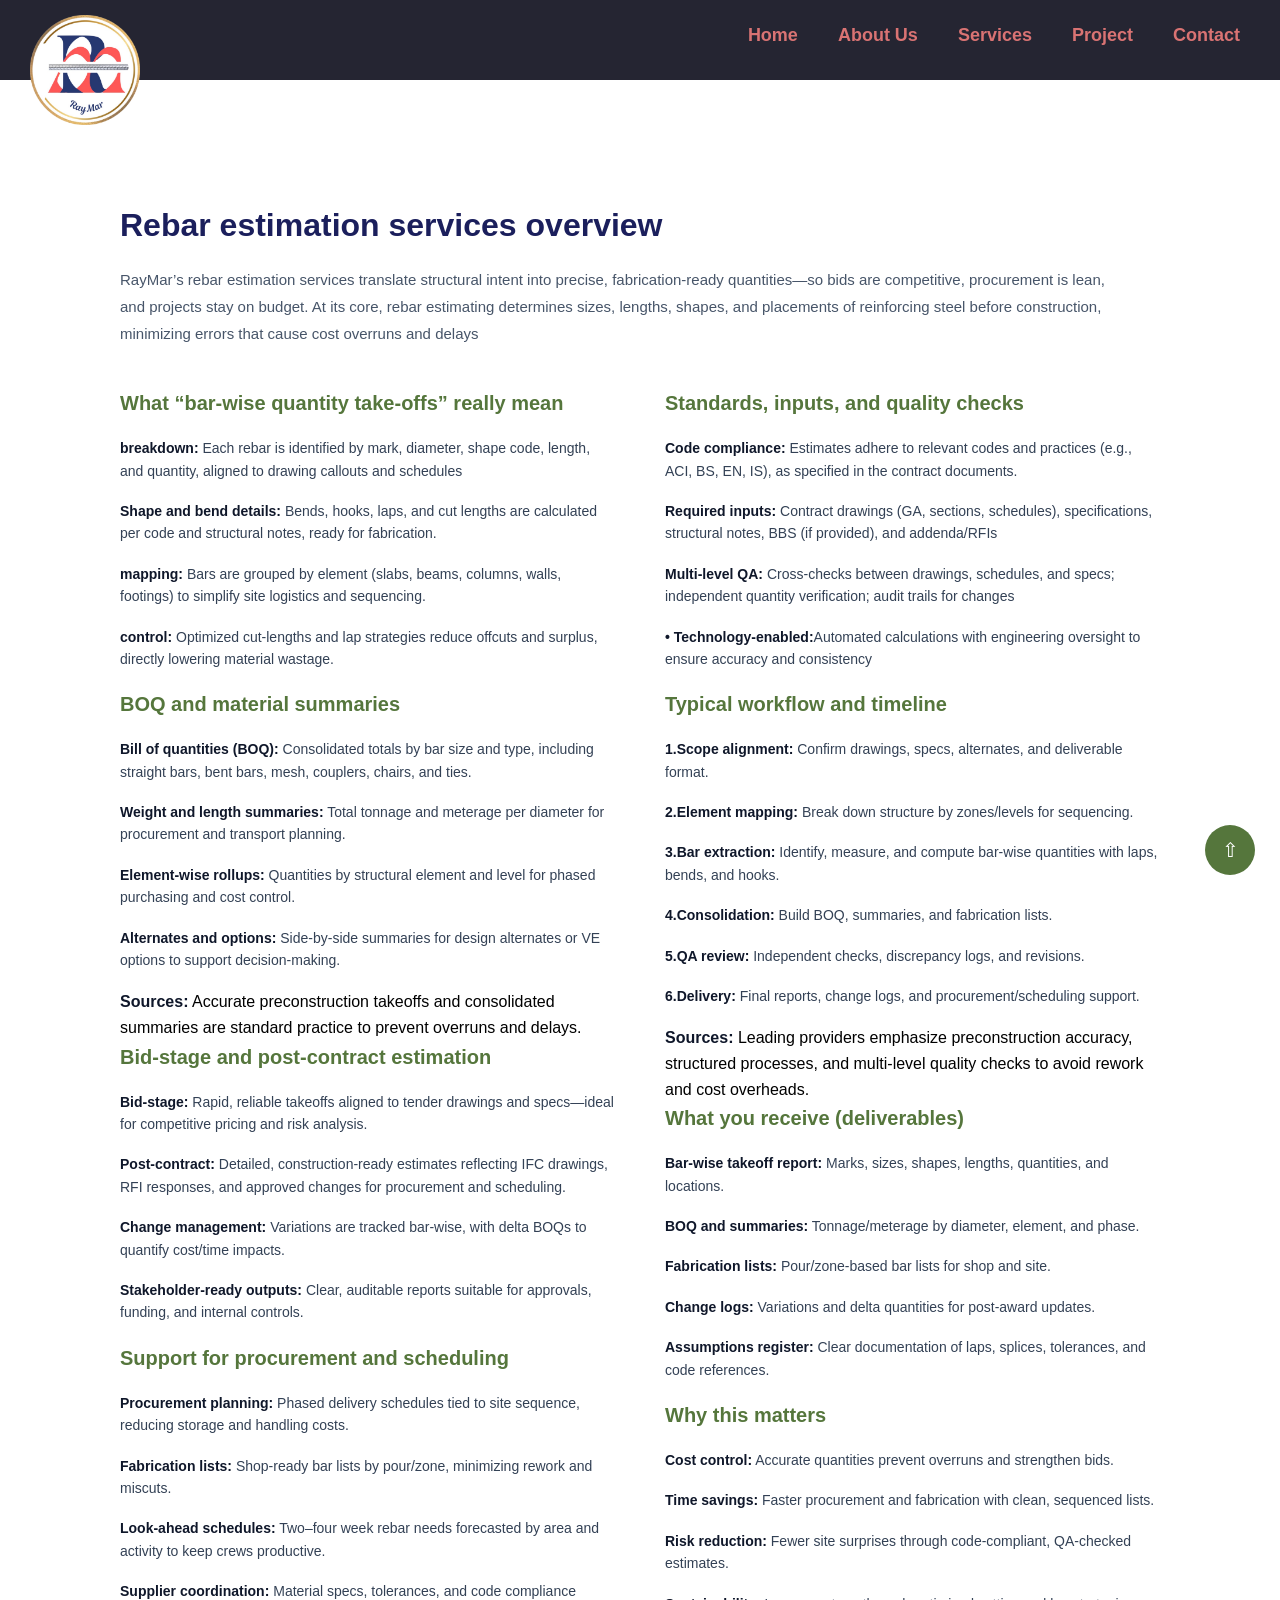
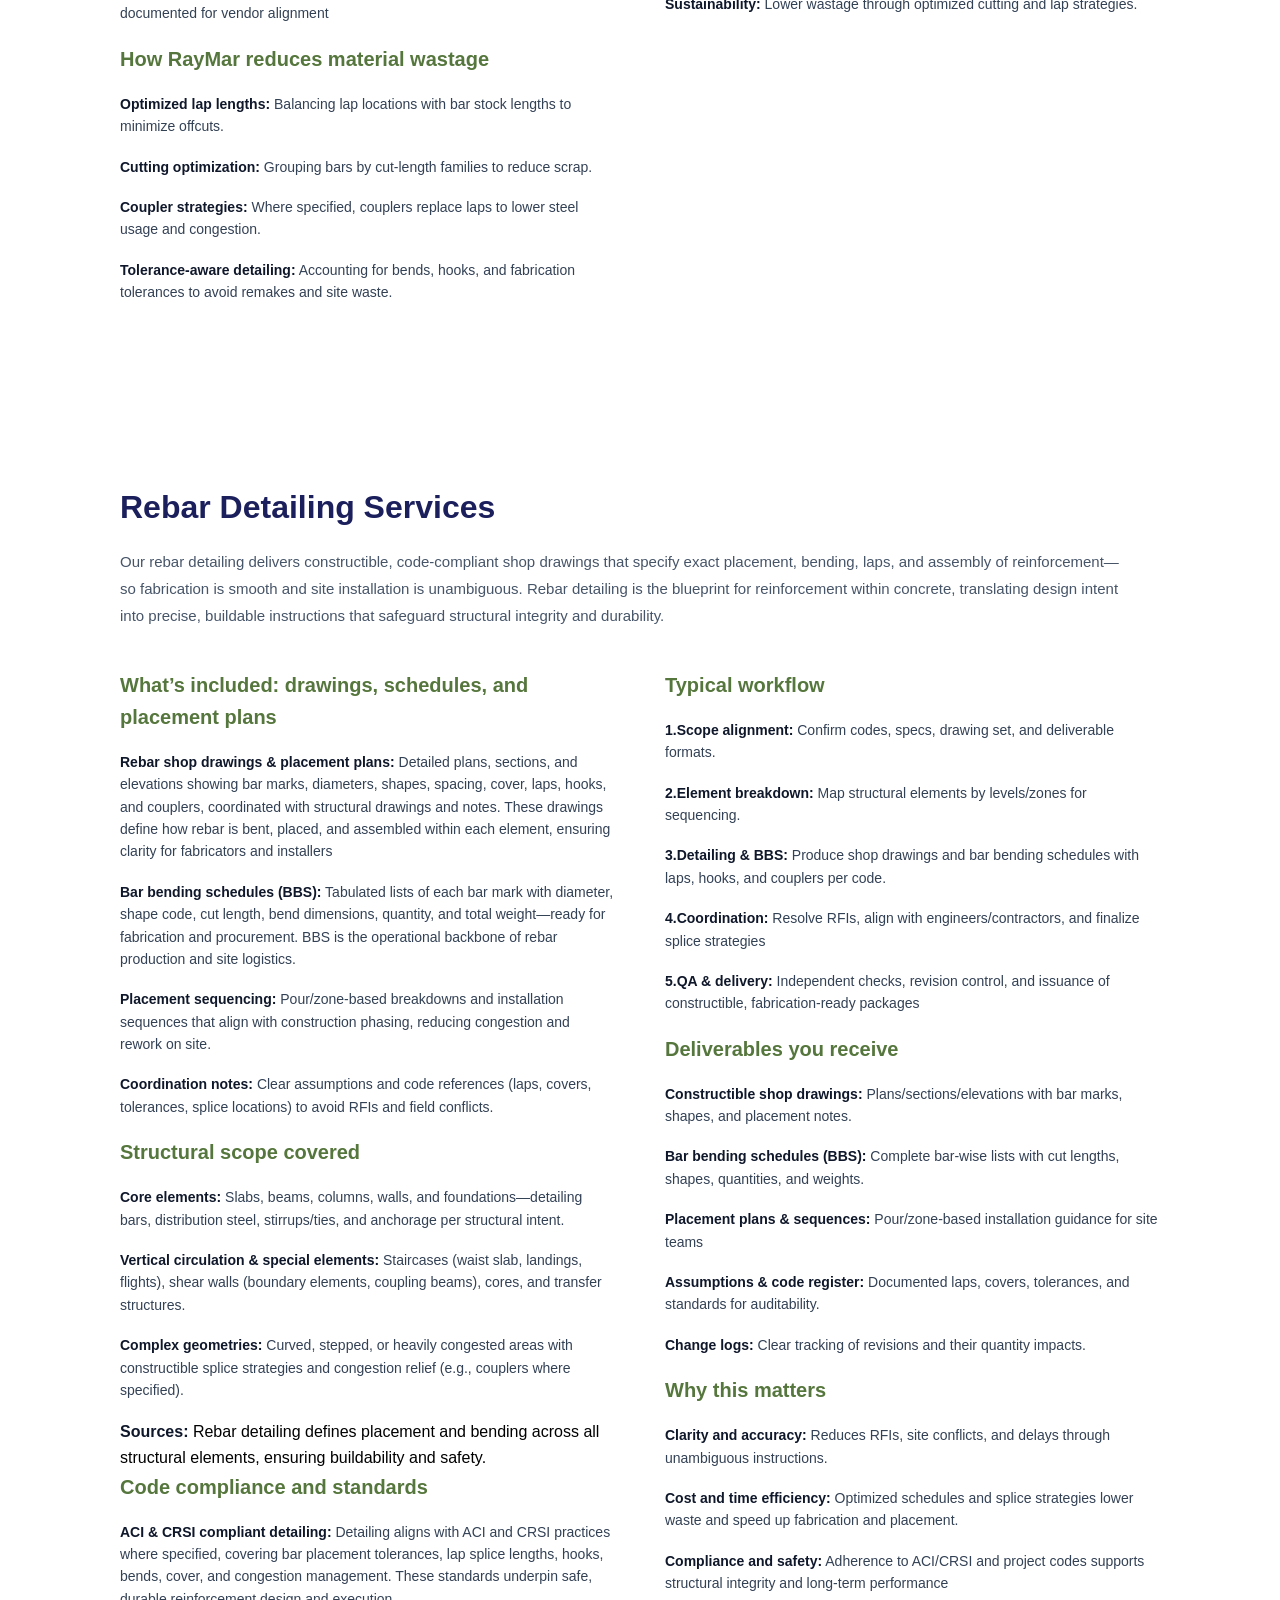
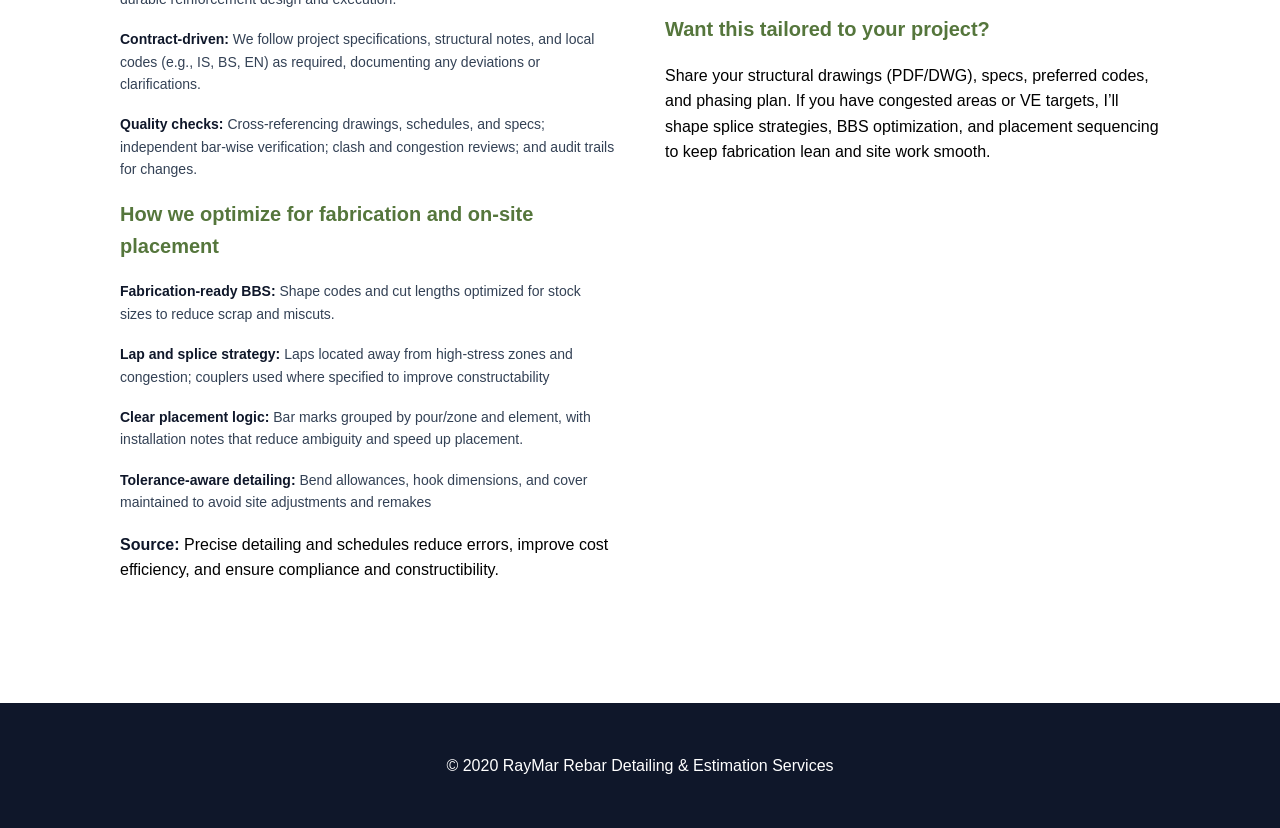
<file: services.html>
<!DOCTYPE html>
<html lang="en">
<head>
    <meta charset="UTF-8">
    <meta name="viewport" content="width=device-width, initial-scale=1.0">
    <title>RayMar | Rebar Detailing & Estimation Services</title>
    <link rel="preload" href="style.css" as="style" onload="this.rel='stylesheet'">
    <noscript><link rel="stylesheet" href="style.css"></noscript>
    <link rel="stylesheet" href="https://cdnjs.cloudflare.com/ajax/libs/font-awesome/6.5.1/css/all.min.css"/>

</head>
<body>
    <header class="top-header">

        <!-- LOGO LEFT -->
        <div class="logo-box">
            <img src="image/logo2.PNG" alt="Raymar Logo" loading="lazy" decoding="async">
        </div>
        <div class="hamburger">
            <i class="fas fa-bars"></i>
        </div>
        <!-- NAV RIGHT -->
        <nav class="nav" id="navMenu">
            <a href="index.html#home" onclick="closeMenu()">Home</a>
            <a href="index.html#about" onclick="closeMenu()">About Us</a>
            <a href="index.html#services" onclick="closeMenu()">Services</a>
            <a href="index.html#projects" onclick="closeMenu()">Project</a>
            <a href="index.html#contact" onclick="closeMenu()">Contact</a>
        </nav>
    </header>
    
<section class="service-detail">
    <h2>Rebar estimation services overview</h2>
    <p class="intro-text">RayMar’s rebar estimation services translate structural intent into precise, fabrication-ready quantities—so bids are competitive, procurement is lean, and projects stay on budget. At its core, rebar estimating determines sizes, lengths, shapes, and placements of reinforcing steel before construction, minimizing errors that cause cost overruns and delays</p>
    <div class="detail-grid">
        <!-- LEFT COLUMN -->
        <div class="detail-col">
    <h3>What “bar-wise quantity take-offs” really mean</h3>
    <ul>
        <li><span>breakdown:</span> Each rebar is identified by mark, diameter, shape code, length, and quantity, aligned to drawing callouts and schedules</li>
        <li><span>Shape and bend details:</span> Bends, hooks, laps, and cut lengths are calculated per code and structural notes, ready for fabrication.</li>
        <li><span>mapping:</span> Bars are grouped by element (slabs, beams, columns, walls, footings) to simplify site logistics and sequencing.</li>
        <li><span>control:</span> Optimized cut-lengths and lap strategies reduce offcuts and surplus, directly lowering material wastage.</li>
    </ul>

    <h3>BOQ and material summaries</h3>
    <ul>
        <li><span>Bill of quantities (BOQ):</span> Consolidated totals by bar size and type, including straight bars, bent bars, mesh, couplers, chairs, and ties.</li>
        <li><span>Weight and length summaries:</span> Total tonnage and meterage per diameter for procurement and transport planning.</li>
        <li><span>Element-wise rollups:</span> Quantities by structural element and level for phased purchasing and cost control.</li>
        <li><span>Alternates and options:</span> Side-by-side summaries for design alternates or VE options to support decision-making.</li>
    </ul>
    <p><span>Sources:</span> Accurate preconstruction takeoffs and consolidated summaries are standard practice to prevent overruns and delays.</p>
    <h3>Bid-stage and post-contract estimation</h3>
    <ul>
        <li><span>Bid-stage:</span> Rapid, reliable takeoffs aligned to tender drawings and specs—ideal for competitive pricing and risk analysis.</li>
        <li><span>Post-contract:</span> Detailed, construction-ready estimates reflecting IFC drawings, RFI responses, and approved changes for procurement and scheduling.</li>
        <li><span>Change management:</span> Variations are tracked bar-wise, with delta BOQs to quantify cost/time impacts.</li>
        <li><span>Stakeholder-ready outputs:</span> Clear, auditable reports suitable for approvals, funding, and internal controls.</li>
    </ul>
    <h3>Support for procurement and scheduling</h3>
    <ul>
        <li><span>Procurement planning:</span> Phased delivery schedules tied to site sequence, reducing storage and handling costs.</li>
        <li><span>Fabrication lists:</span> Shop-ready bar lists by pour/zone, minimizing rework and miscuts.</li>
        <li><span>Look-ahead schedules:</span> Two–four week rebar needs forecasted by area and activity to keep crews productive.</li>
        <li><span>Supplier coordination:</span> Material specs, tolerances, and code compliance documented for vendor alignment</li>
    </ul>
    <h3>How RayMar reduces material wastage</h3>
    <ul>
        <li><span>Optimized lap lengths:</span> Balancing lap locations with bar stock lengths to minimize offcuts.</li>
        <li><span>Cutting optimization:</span> Grouping bars by cut-length families to reduce scrap.</li>
        <li><span>Coupler strategies:</span> Where specified, couplers replace laps to lower steel usage and congestion.</li>
        <li><span>Tolerance-aware detailing:</span> Accounting for bends, hooks, and fabrication tolerances to avoid remakes and site waste.</li>
    </ul>
</div>
<!-- RIGHT COLUMN -->
<div class="detail-col">
    <h3>Standards, inputs, and quality checks</h3>
    <ul>
        <li><span>Code compliance:</span> Estimates adhere to relevant codes and practices (e.g., ACI, BS, EN, IS), as specified in the contract documents.</li>
        <li><span>Required inputs:</span> Contract drawings (GA, sections, schedules), specifications, structural notes, BBS (if provided), and addenda/RFIs</li>
        <li><span>Multi-level QA:</span> Cross-checks between drawings, schedules, and specs; independent quantity verification; audit trails for changes</li>
        <li><span>•	Technology-enabled:</span>Automated calculations with engineering oversight to ensure accuracy and consistency</li>
    </ul>
    <h3>Typical workflow and timeline</h3>
    <ul>
        <li><span>1.Scope alignment:</span> Confirm drawings, specs, alternates, and deliverable format.</li>
        <li><span>2.Element mapping:</span> Break down structure by zones/levels for sequencing.</li>
        <li><span>3.Bar extraction:</span> Identify, measure, and compute bar-wise quantities with laps, bends, and hooks.</li>
        <li><span>4.Consolidation:</span> Build BOQ, summaries, and fabrication lists.</li>
        <li><span>5.QA review:</span> Independent checks, discrepancy logs, and revisions.</li>
        <li><span>6.Delivery:</span> Final reports, change logs, and procurement/scheduling support.</li>
    </ul>
    <p><span>Sources:</span> Leading providers emphasize preconstruction accuracy, structured processes, and multi-level quality checks to avoid rework and cost overheads.</p>
    <h3>What you receive (deliverables)</h3>
    <ul>
        <li><span>Bar-wise takeoff report:</span> Marks, sizes, shapes, lengths, quantities, and locations.</li>
        <li><span>BOQ and summaries:</span> Tonnage/meterage by diameter, element, and phase.</li>
        <li><span>Fabrication lists:</span> Pour/zone-based bar lists for shop and site.</li>
        <li><span>Change logs:</span> Variations and delta quantities for post-award updates.</li>
        <li><span>Assumptions register:</span> Clear documentation of laps, splices, tolerances, and code references.</li>
    </ul>
    <h3>Why this matters</h3>
    <UL>
        <LI><span>Cost control:</span> Accurate quantities prevent overruns and strengthen bids.</LI>
        <LI><span>Time savings:</span> Faster procurement and fabrication with clean, sequenced lists.</LI>
        <LI><span>Risk reduction:</span> Fewer site surprises through code-compliant, QA-checked estimates.</LI>
        <LI><span>Sustainability:</span> Lower wastage through optimized cutting and lap strategies.</LI>
    </UL>
    </div>
    </div>
</section>

<section class="service-detail">
    <h2>Rebar Detailing Services</h2>
    <p class="intro-text">Our rebar detailing delivers constructible, code-compliant shop drawings that specify exact placement, bending, laps, and assembly of reinforcement—so fabrication is smooth and site installation is unambiguous. Rebar detailing is the blueprint for reinforcement within concrete, translating design intent into precise, buildable instructions that safeguard structural integrity and durability.</p>
    <div class="detail-grid">
        <!-- LEFT COLUMN -->
        <div class="detail-col">
    <h3>What’s included: drawings, schedules, and placement plans</h3>
    <ul>
        <li><span>Rebar shop drawings & placement plans:</span> Detailed plans, sections, and elevations showing bar marks, diameters, shapes, spacing, cover, laps, hooks, and couplers, coordinated with structural drawings and notes. These drawings define how rebar is bent, placed, and assembled within each element, ensuring clarity for fabricators and installers</li>
        <li><span>Bar bending schedules (BBS):</span> Tabulated lists of each bar mark with diameter, shape code, cut length, bend dimensions, quantity, and total weight—ready for fabrication and procurement. BBS is the operational backbone of rebar production and site logistics.</li>
        <li><span>Placement sequencing:</span> Pour/zone-based breakdowns and installation sequences that align with construction phasing, reducing congestion and rework on site.</li>
        <li><span>Coordination notes:</span> Clear assumptions and code references (laps, covers, tolerances, splice locations) to avoid RFIs and field conflicts.</li>
    </ul>
    <h3>Structural scope covered</h3>
    <ul>
        <li><span>Core elements:</span> Slabs, beams, columns, walls, and foundations—detailing bars, distribution steel, stirrups/ties, and anchorage per structural intent.</li>
        <li><span>Vertical circulation & special elements:</span> Staircases (waist slab, landings, flights), shear walls (boundary elements, coupling beams), cores, and transfer structures.</li>
        <li><span>Complex geometries:</span> Curved, stepped, or heavily congested areas with constructible splice strategies and congestion relief (e.g., couplers where specified).</li>
    </ul>
    <p><span>Sources:</span> Rebar detailing defines placement and bending across all structural elements, ensuring buildability and safety.</p>
    <h3>Code compliance and standards</h3>
    <ul>
        <li><span>ACI & CRSI compliant detailing:</span> Detailing aligns with ACI and CRSI practices where specified, covering bar placement tolerances, lap splice lengths, hooks, bends, cover, and congestion management. These standards underpin safe, durable reinforcement design and execution.</li>
        <li><span>Contract-driven:</span> We follow project specifications, structural notes, and local codes (e.g., IS, BS, EN) as required, documenting any deviations or clarifications.</li>
        <li><span>Quality checks:</span> Cross-referencing drawings, schedules, and specs; independent bar-wise verification; clash and congestion reviews; and audit trails for changes.</li>
    </ul>
    <h3>How we optimize for fabrication and on-site placement</h3>
    <ul>
        <li><span>Fabrication-ready BBS:</span> Shape codes and cut lengths optimized for stock sizes to reduce scrap and miscuts.</li>
        <li><span>Lap and splice strategy:</span> Laps located away from high-stress zones and congestion; couplers used where specified to improve constructability</li>
        <li><span>Clear placement logic:</span> Bar marks grouped by pour/zone and element, with installation notes that reduce ambiguity and speed up placement.</li>
        <li><span>Tolerance-aware detailing:</span> Bend allowances, hook dimensions, and cover maintained to avoid site adjustments and remakes</li>
    </ul>
    <p><span>Source:</span> Precise detailing and schedules reduce errors, improve cost efficiency, and ensure compliance and constructibility.</p>
</div>
     <!-- RIGHT COLUMN -->
    <div class="detail-col">
    <h3>Typical workflow</h3>
    <ul>
        <li><span>1.Scope alignment:</span> Confirm codes, specs, drawing set, and deliverable formats.</li>
        <li><span>2.Element breakdown:</span> Map structural elements by levels/zones for sequencing.</li>
        <li><span>3.Detailing & BBS:</span> Produce shop drawings and bar bending schedules with laps, hooks, and couplers per code.</li>
        <li><span>4.Coordination:</span> Resolve RFIs, align with engineers/contractors, and finalize splice strategies</li>
        <li><span>5.QA & delivery:</span> Independent checks, revision control, and issuance of constructible, fabrication-ready packages</li>
    </ul>
    <h3>Deliverables you receive</h3>
    <ul>
        <li><span>Constructible shop drawings:</span> Plans/sections/elevations with bar marks, shapes, and placement notes.</li>
        <li><span>Bar bending schedules (BBS):</span> Complete bar-wise lists with cut lengths, shapes, quantities, and weights.</li>
        <li><span>Placement plans & sequences:</span> Pour/zone-based installation guidance for site teams</li>
        <li><span>Assumptions & code register:</span> Documented laps, covers, tolerances, and standards for auditability.</li>
        <li><span>Change logs:</span> Clear tracking of revisions and their quantity impacts.</li>
    </ul>
    <h3>Why this matters</h3>
    <ul>
        <li><span>Clarity and accuracy:</span> Reduces RFIs, site conflicts, and delays through unambiguous instructions.</li>
        <li><span>Cost and time efficiency:</span> Optimized schedules and splice strategies lower waste and speed up fabrication and placement.</li>
        <li><span>Compliance and safety:</span> Adherence to ACI/CRSI and project codes supports structural integrity and long-term performance</li>
    </ul>
    <h3>Want this tailored to your project?</h3>
    <p>Share your structural drawings (PDF/DWG), specs, preferred codes, and phasing plan. If you have congested areas or VE targets, I’ll shape splice strategies, BBS optimization, and placement sequencing to keep fabrication lean and site work smooth.</p>
    </div>
    </div>
</section>
<button class="scroll-top" onclick="window.scrollTo({top:0, behavior:'smooth'})">
    &#8679;
</button>
<footer>
    <p>© 2020 RayMar Rebar Detailing & Estimation Services</p>
</footer>

<script src="script1.js"></script>
</body>
</html>
</file>
<file: style.css>
/* Global smooth scroll */
html {
    scroll-behavior: smooth;
}

* {
    margin: 0;
    padding: 0;
    box-sizing: border-box;
}
body{
    width: 100%;
    overflow-x: hidden;
    font-family: Arial, Helvetica, sans-serif;
    line-height: 1.6;
}
/* HEADER BACKGROUND */
.top-header {
    position: relative;
    padding: 0;
    height: 70px;
    min-height: 80px;
    padding-bottom: 10px;
    background :rgb(37, 37, 50); /* green background */
    z-index: 3000;
}

/* LOGO LEFT CORNER */
.logo-box {
    position: absolute;
    top: 15px;
    left: 30px;
   
}

.logo-box img {
    height: 110px;     /* medium size */
    width: 110px;
}
@media (max-width: 768px) {
    .logo-box img {
        height: 60px;
        width: 60px;
    }
    .logo-box {
        top: 10px;
        left: 15px;
    }
    .top-header {
        height: auto;
        min-height: 70px;
        padding-bottom: 10px;
    }
}
/* NAV RIGHT CORNER */
.nav {
    position: absolute;
    top: 5px;
    right: 10px;   
    padding: 16px 30px;
    border-radius: 6px;
    display: flex;
    gap: 40px;
}

/* NAV */
.nav a {
    color: #d97373;
    text-decoration: none;
    font-size: 18px;
    font-weight: 600;
    position: relative;
}

/* HOVER UNDERLINE */
.nav a::after {
    content: "";
    position: absolute;
    left: 0;
    bottom: -6px;
    width: 0%;
    height: 2px;
    background:  #5b7f3a;
    transition: 0.3s ease;
}

.nav a:hover::after {
    width: 100%;
}
/* ============================= */
/* HERO SECTION (IMAGE MODEL) */
/* ============================= */

.hero-section {
    display: grid;
    grid-template-columns: 1.1fr 1fr; /* text bigger, image slightly smaller */
    align-items: center;
    width: 100%;
    min-height: 90vh;
    background: rgb(37, 37, 50)}

/* LEFT IMAGE */
.hero-image {
    order: 2;
    height: 100%;
    flex: 1;
    overflow: hidden;
}

.hero-image img {
    width: 100%;
    height: 100%;
    object-fit: cover;
}

/* RIGHT CONTENT */
.hero-content {
    order: 1;
    flex: 1;
    padding: 70px 100px;
    display: flex;
    flex-direction: column;
    justify-content: center;
    color: #f5f5f5;
}

/* BRAND */
.hero-brand {
    display: flex;
    align-items: center;
    gap: 10px;
    font-size: 40px;
    margin-bottom: 78px;
    opacity: 0.9;
    font-weight: 700;
}

.hero-brand h1 {
    font-size: 48px;
    font-weight: 600;    /* brand color */
    letter-spacing: 0.5px;
}
.hero-brand .highlight {
    color: #f4c430;        /* yellow brand color */
    font-weight: 700;
}

/* HEADING */
.hero-content h4 {
    font-size: 24px;
    font-weight: 400;  
    color: #e5e7eb;
    max-width: 620px;
    line-height: 1.7;
    margin-bottom: 30px;
    opacity: 0.85;
}

.hero-content h4 span {
    color: #e5e7eb;
}

/* BUTTON */
.hero-btn {
    width: fit-content;
    border-radius: 50px;
    padding: 20px 36px;
    background:#d97373;
    color: #ffffff;
    border: none;
    font-size: 17px;
    font-weight: 600;
    cursor: pointer;
    transition: 0.3s;
}

.hero-btn:hover {
    background: #2563eb;
}

/* ============================= */
/* RESPONSIVE */
/* ============================= */

@media (max-width: 900px) {
    .hero-section {
        grid-template-columns: 1fr;
        flex-direction: column;
        min-height: auto;
    }

    .hero-image {
        height: 220px;
    }

    .hero-content {
        order: 2;
        padding: 40px 25px;
        text-align: center;
        align-items: center;
    }

    .hero-content h1 {
        order: 1;
        height: 10vh;
        font-size: 36px;
    }
    .hero-brand h1 {
        font-size: 27px;
        line-height: 1.3;
    }

    .hero-content h4 {
        font-size: 16px;
    }
}
@media (max-width: 480px) {
    .hero-image {
        height: 220px;
    }
    .hero-content {
        padding: 30px 18px;
    }
    .hero-btn {
        padding: 10px 18px;
        font-size: 14px;
        border-radius: 6px;
    }
}
section {
    background: #ffffff;
    margin: 30px auto;
    padding: 40px 30px;
    max-width: 1100px;
    border-radius: 8px;
}
section h2 {
    font-size: 32px;
    font-weight: 700;
    margin-bottom: 24px;
    color: #0f172a;
}
.blink{
    animation: blinkText 1.5s infinite;
}
@keyframes blinkText{
    0% {opacity: 1;}
    50%{opacity: 0;}
    100%{opacity: 1;}
}
.about-content p{
    max-width: 680px;
    font-size: 17px;
    line-height: 1.8;
    color: #475569;
    margin-bottom: 15px;
}

.about-section {
    min-height: 90vh;          /* not full hero */
    max-width: 100%;
    margin: 0;
    display: flex;
    align-items: center;       /* vertical center */
    padding: 0;           /* top & bottom gap */
}

.about-content {
    flex: 1;
    width: 55%;
    padding: 80px 60px 80px 80px;
    display: flex;
    flex-direction: column;
    justify-content: center;
    background: #ffffff;
}
/* RayMar brand colors */
:root {
    --raymar-green: #1b1f5c;
    --raymar-yellow: #facc15;
}
/* Slider container */
.about-slider {
    width: 45%;
    max-height: 520px;     /* 👈 medium size */
    height: 520px;
    margin-top: 60px;
    padding: 20px;
    padding-right: 40px;  /* right side gap */
    position: relative;
    overflow: hidden;
}


/* Images */
.about-slider img {
    position: absolute;
    inset: 30px;  
    width: calc(100% - 50px);
    height: calc(100% - 40px);
    border-radius: 12px;
    object-fit: cover;
    opacity: 0;
    transition: opacity 0.6s ease-in-out;
}

.about-slider img.active {
    opacity: 1;
}

/* Arrows */
.slider-arrow {
    position: absolute;
    top: 50%;
    transform: translateY(-50%);
    background: var(--raymar-green);
    color: white;
    padding: 12px 16px;
    font-size: 32px;
    width: 48px;
    height: 48px;
    display: flex;
    align-items: center;
    justify-content: center;
    cursor: pointer;
    border-radius: 50%;
    z-index: 5;
    user-select: none;
    transition: background 0.3s;
}

.slider-arrow:hover {
    background: var(--raymar-yellow);
    color: #000;
}

.slider-arrow.left {
    left: 40px;
}

.slider-arrow.right {
    right: 30px;
}

/* About section headings brand color */
.about-content h2 {
    color: var(--raymar-green);
}

/* Responsive */
@media (max-width: 768px) {
    .about-section {
        flex-direction: column;
    }
    .about-content h2 {
        font-size: 25px;
    }
    .about-slider {
        width: 100%;
    }
    .about-content p {
        text-align: justify;
        padding-right: 0;
        margin-right: 0;
        width: 100%;
        line-height: 1.7;
        word-break: break-word;
        hyphens: auto;
    }
}
@media (min-width: 993px) {
    .about-content {
        padding: 40px 70px 40px 70px; /* left near */
    }

    .about-slider {
        padding: 10px;
        padding-right: 10px;
        margin-top: 0;
        height: 460px;   
        max-height: 460px;
    }
    .about-content p {
        text-align: justify;
        max-width: 100%;
        line-height: 1.8;
        hyphens: auto;
    }
}
@media (max-width: 992px) {

    .about-section.fullscreen {
        flex-direction: column;
        min-height: auto;
    }

    .about-content,
    .about-slider {
        width: 100%;
    }

    .about-slider {
        height: 60vh;
        padding: 10px;
        padding-right: 10px;
        margin-top: 0;
    }

    .about-content {
        padding: 10px 20px;
    }
}


.feature {
    padding: 60px 20px;
    background: #f5f7fa;
    text-align: center;
}
  
  .feature h2 {
    font-size: 36px;
    margin-bottom: 40px;
    color: #1b1f5c;
  }
  .service-intro {
    max-width: 800px;
    margin: 0 auto 40px;
    font-size: 17px;
    color: #475569;
    line-height: 1.7;
}
  .services-container {
    display: grid;
    grid-template-columns: repeat(2, 1fr);
    gap: 50px;
    max-width: 1100px;
    margin: auto ;
  }
  @media (max-width: 900px) {
    .services-container {
        grid-template-columns: repeat(2, 1fr);
        gap: 35px;
    }
}

@media (max-width: 600px) {
    .services-container {
        grid-template-columns: 1fr;
        gap: 30px;
    }
}

.feature {
    background: linear-gradient(
        135deg,
        #f1f5f9,
        #8c9ec2
    );
    max-width: 1700px;
}
.future-cards {
    background: rgb(167, 167, 193);
    backdrop-filter: blur(12px);
    -webkit-backdrop-filter: blur(12px);

    border-radius: 14px;
    border: 1px solid rgba(255, 255, 255, 0.28);

    padding: 28px 22px;
    display: flex;
    flex-direction: column;

    box-shadow:
        0 10px 28px rgba(0, 0, 0, 0.18),
        inset 0 1px 1px rgba(255,255,255,0.25);
        border-color: rgba(255,255,255,0.35);
    transition: all 0.3s ease;
}

.future-cards:hover {
    transform: translateY(-6px) scale(1.05);
    box-shadow:
        0 18px 45px rgba(0,0,0,0.25),
        inset 0 1px 1px rgba(255,255,255,0.35);
}

  
  .future-cards i {
    font-size: 40px;
    color: #ae5353;
    margin-bottom: 18px;
    align-self: center;
    transition: transform 0.3s ease;
  }
  
  .future-cards h3 {
    font-size: 18px;
    margin-bottom: 10px;
    color: #0f172a;
    font-weight: 700;
  }
  
  .future-cards p {
    font-size: 14px;
    color: #1e293b;
    line-height: 1.7;
    text-align: justify;
    margin-bottom: 20px;
  }
  .service-text {
    position: relative;   
    font-size: 14px;
    color: #1e293b;
    line-height: 1.9;
    text-align: justify;
    max-height: 150px; 

    overflow: hidden;
    transition: max-height 0.5s ease;
}

/* Gradient fade when collapsed */
.service-text::after {
    content: "";
    position: absolute;
    left: 0;
    bottom: 0;
    width: 100%;
    height: 40px;

    background: linear-gradient(
        to bottom,
        rgba(167, 167, 193, 0),
        rgb(167, 167, 193)
    );
}

/* Remove fade when expanded */
.future-cards.active .service-text::after {
    display: none;
}
/* Expanded state */
.future-cards.active .service-text {

    max-height: 2000px;
}

/* Read toggle button- left alignment*/
.read-toggle {
    background: none;
    border: none;
    color: rgb(85,118,60);
    font-weight: 600;
    cursor: pointer;
    margin-top: 10px;
    padding: 0;
    align-self: flex-start;   /* 👈 IMPORTANT */
    text-align: left;
}

.read-toggle:hover {
    text-decoration: underline;
}
button, .read-toggle, .sample-btn {
    min-height: 44px;
}
  /*pdf download*/
  .sample-btn {
    display: inline-flex;
    align-items: center;
    gap: 8px;
    align-self: flex-start;
    margin-top: auto;
    margin-left: auto;
    padding: 5px 10px;
    font-size: 12px;
    font-weight: 600;
    color: rgb(85, 118, 60);
    background: #ffffff;
    border: 2px solid rgb(85, 118, 60);
    border-radius: 25px;
    text-decoration: none;
    transition: background 0.2s ease, color 0.2s ease;
}

.sample-btn i {
    font-size: 14px;
}

.sample-btn:hover {
    background: #ffffff;
    color: rgb(85, 118, 60);
}
/* CLICK moment only */
.sample-btn:active {
    background: rgb(85, 118, 60);
    color: #ffffff;
}

@media (max-width: 768px) {
    .future-cards {
        backdrop-filter: blur(8px);
        -webkit-backdrop-filter: blur(8px);
    }
    .future-cards:hover {
        transform: none;
    }
}

  .process-section {
    background: #ffffff;
    max-width: 1100px;
    margin: 60px auto;
    padding: 50px 30px;
    margin-top: 0;
  }

.process-section h2 {
    text-align: center;
    margin-bottom: 50px;
    color: rgb(85, 118, 60);
    font-size: 32px;
}

.process-container {
    display: grid;
    grid-template-columns: repeat(auto-fit, minmax(280px, 1fr));
    gap: 30px;
}

.process-step {
    background: #f5f7fa;
    text-align: center;
    padding: 40px 30px;
    border-radius: 12px;
    box-shadow: 0 8px 20px rgba(188, 8, 8, 0.729);
    position: relative;
    transition: transform 0.3s ease;
}

.process-step:hover {
    transform: translateY(-6px);
}

.step-number {
    position: absolute;
    top: -20px;
    left: 25px;
    background: #ae5353;
    color: #ffffff;
    font-size: 20px;
    font-weight: bold;
    padding: 10px 16px;
    border-radius: 50px;
}

.process-step h3 {
    margin-top: 25px;
    margin-bottom: 12px;
    color: #25354d;
    font-size: 20px;
    font-weight: 600;
}

.process-step p {
    font-size: 14px;
    color: #555;
    line-height: 1.7;
    color: #475569;
    margin: 0 auto;          /* 👈 center */
    max-width: 260px; 
}
.video-section {
    position: relative;
    max-width: 100%;
    width: 100%;
    height: 100vh;
    margin: 0;
    padding: 0;
    overflow: hidden;
}

/* Video */
.bg-video {
    position: absolute;
    inset: 0;
    top: 0;
    left: 0;
    width: 100%;
    height: 100%;
    object-fit: cover;
}

/* Dark overlay */
.video-section::before {
    content: "";
    position: absolute;
    inset: 0;
    background: rgba(0,0,0,0.55);
    z-index: 1;
}

/* Overlay content */
.video-overlay {
    position: relative;
    z-index: 2;
    height: 100%;
    display: flex;
    flex-direction: column;
    justify-content: center;
    align-items: center;
    text-align: center;
    color: #ffffff;
    padding: 20px;
}
.video-section,
.bg-video {
    border-radius: 0;
}

/* Heading */
.video-overlay h2 {
    font-size: 50px;
    margin-bottom: 15px;
    color: #aa384f;
}

/* Text */
.video-overlay p {
    max-width: 650px;
    font-size: 16px;
    line-height: 1.7;
    margin-bottom: 25px;
    color: #e5e7eb;
}

/* Button */
.video-btn {
    display: inline-block;
    background: #ae5353;
    color: #000;
    padding: 14px 36px;
    border-radius: 30px;
    font-weight: 700;
    text-decoration: none;
    transition: 0.3s;
}

.video-btn:hover {
    background: #85b590;
}
@media (max-width: 768px) {

    .video-section {
        height: 70vh;
    }

    .video-overlay h2 {
        font-size: 26px;
    }

    .video-overlay p {
        font-size: 14px;
    }

    .process-img {
        max-width: 300px;
    }
}

.projects-section {
    max-width: 1200px;
    margin: 100px auto;
    padding: 70px 40px;
    text-align: center;
    background: linear-gradient(180deg, #f8fafc, #eef2f7);
    border-radius: 30px;
}
.projects-section h2 {
    font-size: 36px;
    margin-bottom: 50px;
    color: #1b1f5c;
    letter-spacing: 1px;
    position: relative;
}
.projects-section h2::after {
    content: "";
    width: 70px;
    height: 4px;
    background: #ae5353;
    display: block;
    margin: 15px auto 0;
    border-radius: 2px;
}


.projects-grid {
    display: grid;
    grid-template-columns: repeat(auto-fit, minmax(240px, 1fr));
    gap: 25px;
}

/* Card base */
.project-card {
    position: relative;
    height: 220px;
    border-radius: 20px;
    overflow: hidden;
    text-decoration: none;
    background: #94adc7;
    backdrop-filter: blur(8px);
    border: 1px solid rgba(255,255,255,0.4);
    box-shadow: 0 18px 45px rgba(0,0,0,0.15);
    transition: all 0.4s ease;
}
/* Hover lift */
.project-card:hover {
    transform: translateY(-12px) scale(1.02);
    box-shadow: 0 30px 70px rgba(0,0,0,0.25);
}

/* Background image layer */
.project-card::before {
    content: "";
    position: absolute;
    inset: 0;
    background-size: cover;
    background-position: center;
    opacity: 0;
    transform: scale(1.1);
    transition: all 0.6s ease;
}

/* Show image ONLY on hover */
.project-card:hover::before {
    opacity: 1;
    transform: scale(1);
}
/* Assign images */
.project-card.residential::before {
    background-image: url("images1/residential.jpg");
}

.project-card.commercial::before {
    background-image: url("images1/commercial.jpg");
}

.project-card.industrial::before {
    background-image: url("images1/industrial.jpg");
}

.project-card.infrastructure::before {
    background-image: url("images1/infrastructure.jpg");
}

/* Overlay for readability */
.project-card .overlay {
    position: absolute;
    inset: 0;
    background: rgba(15, 23, 42, 0.75);                
    background: linear-gradient(
        180deg,
        rgba(15,23,42,0.35),
        rgba(15,23,42,0.85)
    );
    opacity: 0;
    transition: opacity 0.4s ease;
}

/* Content */
.project-content {
    position: relative;
    z-index: 2;
    height: 100%;
    display: flex;
    flex-direction: column;
    justify-content: center;
    align-items: center;
    color: #0f172a;
    transition: color 0.3s;
}

.project-content h3 {
    font-size: 22px;
    font-weight: 700;
    margin-bottom: 10px;
}

.project-content span {
    background:#ae5353;
    color: #022c22;
    padding: 7px 22px;
    border-radius: 999px;
    font-size: 13px;
    font-weight: 700;
    letter-spacing: 0.5px;
}
/*optional- card arrow*/
.project-card {
    animation: fadeUp 0.8s ease both;
}

.project-card:nth-child(2) { animation-delay: 0.1s; }
.project-card:nth-child(3) { animation-delay: 0.2s; }
.project-card:nth-child(4) { animation-delay: 0.3s; }

@keyframes fadeUp {
    from {
        opacity: 0;
        transform: translateY(30px);
    }
    to {
        opacity: 1;
        transform: translateY(0);
    }
}
/*review optional*/
.arrow {
    position: absolute;
    bottom: 25px;
    right: 25px;
    width: 45px;
    height: 45px;
    background: #22c55e;
    color: #022c22;
    border-radius: 50%;
    display: flex;
    align-items: center;
    justify-content: center;
    font-size: 16px;

    opacity: 0;
    transform: translateX(-15px);
    transition: all 0.4s ease;
}
.project-card:hover .arrow {
    opacity: 1;
    transform: translateX(0);
}

@media (max-width: 600px) {
    .projects-section {
        margin: 40px auto;
        padding: 40px 20px;
    }
}

/*project experience*/
.success-section {
    padding: 70px 20px;
    text-align: center;
}

.success-title {
    font-size: 36px;
    margin-bottom: 40px;
    color: rgb(85, 118, 60);
}

.success-row {
    display: flex;
    justify-content: center;
    gap: 200px;
    flex-wrap: wrap;
}

.success-item {
    display: flex;
    flex-direction: column;
    align-items: center;
    gap: 20px;
}

.success-item i {
    font-size: 56px;
    color: #ae5353;
}

.success-item .number {
    font-size: 42px;
    font-weight: bold;
    color: #0f172a;
}

.success-item .label {
    font-size: 20px;
    color: #555;
}

/* Mobile */
@media (max-width: 768px) {
    .success-row {
        gap: 30px;
    }
}


.contact-wrapper {
    display: grid;
    grid-template-columns: 1fr 1fr;
    gap: 50px;
    align-items: start;
}

.contact-info h2 {
    font-size: 30px;
    margin-bottom: 25px;
}

.info-item {
    display: flex;
    align-items: flex-start;
    gap: 15px;
    margin-bottom: 20px;
}

.info-item i {
    font-size: 29px;
    color: #ae5353;
}
.info-item a {
    font-size: 20px;
    color: black;
    text-decoration: none;
}

.info-item a:hover {
    color: rgb(85, 118, 60);
}

.info-item p {
    font-size: 20px;
    margin: 0;
    line-height: 1.6;
    color: black;
}
/* Get in Touch - location text color */
.info-item p,
.info-item p i {
    color: #000 !important;
}

/* Mobile */
@media (max-width: 768px) {
    .contact-wrapper {
        grid-template-columns: 1fr;
    }
    .info-item a {
        font-size: 18px;
    }
    .info-item i {
        font-size: 22px;
    }
    .info-item p {
        font-size: 18px;
    }
}
/*form */
.form-container h2{
    font-size: 30px;
}
form input,
form textarea {
    width: 100%;
    padding: 16px;
    margin-bottom: 14px;
    border: none;
    border-radius: 20px;
    background-color: #f2f2f2;
    font-size: 15px;
    box-sizing: border-box;
}

form textarea {
    height: 120px;
    resize: none;
}

form input::placeholder,
form textarea::placeholder {
    color: #777;
}

form button {
    width: 100%;
    padding: 14px;
    background-color: #ae5353;
    color: #ffffff;
    border: none;
    border-radius: 20px;
    font-size: 16px;
    font-weight: bold;
    cursor: pointer;
}

form button:hover {
    background-color: #d85b1b;
}
/*sending msg or not*/
.success-msg,
.error-msg {
    display: none;
    margin-top: 15px;
    padding: 12px 16px;
    border-radius: 6px;
    font-size: 14px;
}

.success-msg {
    background: #ecfdf5;
    color: #065f46;
    border: 1px solid #10b981;
}

.error-msg {
    background: #fef2f2;
    color: #991b1b;
    border: 1px solid #ef4444;
}

/* FOOTER */
.cta-footer {
    position: relative;
    background: #0f0f0f;   /* solid dark color */
    min-height: 30vh;
    color: #ffffff;
}
.cta-footer::before {
    content: "";
    position: absolute;
    inset: 0;
    background: rgba(0,0,0,0.75);
}

.cta-content {
    position: relative;
    z-index: 1;
    padding: 60px 25px;
    max-width: 1100px;
    margin: auto;
}

.cta-content h1 {
    font-size: 36px;
    margin-bottom: 30px;
    line-height: 1.2;
}

.cta-btn {
    display: inline-block;
    background: #f97316;
    color: #ffffff;
    padding: 14px 35px;
    font-weight: bold;
    text-decoration: none;
    border-radius: 6px;
    margin-bottom: 40px;
}

.cta-btn:hover {
    background: #ea580c;
}

.contact-info h3 {
    margin-top: 5px;
    margin-bottom: 5px;
    color: #f97316;
}

.contact-info p {
    margin-bottom: 8px;
    color: #e5e7eb;
}

.footer-links {
    display: grid;
    grid-template-columns: repeat(2, 1fr);
    gap: 15px;
    margin-top: 50px;
}

.footer-links a {
    color: #ffffff;
    text-decoration: none;
    font-weight: 600;
}

.footer-links a:hover {
    color: #f97316;
}

/* Scroll to top button */
.scroll-top {
    position: fixed;
    bottom: 25px;
    right: 25px;
    background: rgb(85, 118, 60);
    color: #ffffff;
    border: none;
    width: 50px;
    height: 50px;
    border-radius: 50%;
    font-size: 20px;
    cursor: pointer;
}
footer { 
    background: #0f172a; 
    color: #ffffff; 
    text-align: center; 
    padding: 50px; 
    margin-top: 30px; 
}
@media (max-width: 768px) {
    footer,
    .footer,
    .footer-container {
        width: 100%;
        max-width: 100%;
        margin: 0;
        padding: 30px 20px;
        box-sizing: border-box;
    }
    .footer-content {
        display: flex;
        flex-direction: column;
        align-items: center;
        text-align: center;
        gap: 20px;
    }
}
@media (max-width: 480px) {
    .cta-content h1 {
        font-size: 25px;
    }
    .footer-links {
        display: flex;
        flex-direction: column;
        gap: 12px;
        align-items: center;
    }
    .footer-address,
    .footer-contact {
        font-size: 14px;
        line-height: 1.6;
    }
    footer button,
    footer a.btn,
    footer a {
        padding: 8px 16px !important;
        font-size: 13px !important;
        width: auto !important;
        min-width: unset !important;
        display: inline-block !important;
        border-radius: 6px;
    }
}

/*add this code below css*/
#about {
    max-width: 100%;
    margin: 0;
    padding: 0;
    border-radius: 0;
}

    
/*project residential- infra section img*/
.projects {
    max-width: 1100px;
    margin: 80px auto;
    padding: 0 20px;
}

.projects h2 {
    font-size: 34px;
    text-align: center;
    margin-bottom: 60px;
    color: rgb(85, 118, 60);
    position: relative;
}

.projects h2::after {
    content: "";
    width: 80px;
    height: 3px;
    background: #facc15;
    display: block;
    margin: 15px auto 0;
}
.project-block {
    margin-bottom: 70px;
    padding-left: 25px;
    border-left: 3px solid #e5e7eb;
    opacity: 0;
    transform: translateY(40px);
    animation: fadeUp 0.8s ease forwards;
}
@keyframes fadeUp {
    to {
        opacity: 1;
        transform: translateY(0);
    }
}

.project-block h3 {
    font-size: 22px;
    margin-bottom: 18px;
    color: #0f172a;
}
.project-location-text {
    font-size: 14px;
    color: #475569;
    margin-top: 4px;
    display: flex;
    align-items: center;
    gap: 6px;
}

.project-location-text i {
    color: #ae5353;
    font-size: 13px;
}


/*slider left border*/
.slider {
    position: relative;
    height: 450px;
    background: #f8fafc;
    border-radius: 12px;
    overflow: hidden;
    box-shadow: 0 12px 30px rgba(0,0,0,0.12);
}

.slide {
    position: absolute;
    inset: 0;
    width: 100%;
    height: 100%;
    object-fit: contain;   /* IMPORTANT */
    opacity: 0;
    transition: opacity 0.3s ease;
    background: #ffffff;
}
.slide.active {
    opacity: 1;
}
/* DOTS */
.dots {
    position: absolute;
    bottom: 15px;
    width: 100%;
    display: flex;
    justify-content: center;
    gap: 10px;
}

.dot {
    width: 10px;
    height: 10px;
    background: #cbd5e1;
    border-radius: 50%;
    transition: 0.3s;
}

.dot.active {
    background: rgb(85,118,60);
    transform: scale(1.3);
}
/* ================= MOBILE VIEW FIX ================= */
@media (max-width: 768px) {

    .projects {
        margin: 50px auto;
        padding: 0 15px;
    }

    .project-block {
        padding-left: 0;
        border-left: none;
        margin-bottom: 50px;
    }

    .project-block h3 {
        font-size: 18px;
        line-height: 1.4;
    }

    .project-location-text {
        font-size: 13px;
        margin-bottom: 10px;
    }

    /* Slider responsive height */
    .slider {
        height: 260px;   /* IMPORTANT */
        border-radius: 10px;
    }

    .slide {
        object-fit: cover;  /* Mobile-la better look */
    }

    /* Dots size adjust */
    .dot {
        width: 8px;
        height: 8px;
    }
}


/*service section*/
.service-detail {
    max-width: 1100px;
    margin: 80px auto;
    padding: 40px 30px;
    background: #ffffff;
}

.service-detail h2 {
    font-size: 32px;
    color: #1b1f5c; /* logo blue */
    margin-bottom: 15px;
}

.intro-text {
    max-width: 1000px;
    font-size: 15px;
    color: #475569;
    line-height: 1.8;
    margin-bottom: 40px;
}

.detail-grid {
    display: grid;
    grid-template-columns: repeat(2, 1fr);
    gap: 50px;
}

.detail-col h3 {
    font-size: 20px;
    margin-bottom: 18px;
    color: rgb(85,118,60); /* logo green */
}
.detail-col span{
    font-weight: 600;   
    color: #0f172a;
}
.detail-col ul {
    list-style: none;
    padding: 0;
}

.detail-col li {
    margin-bottom: 18px;
    font-size: 14px;
    color: #334155;
}

.detail-col li p {
    margin-top: 6px;
    font-size: 14px;
    line-height: 1.7;
    color: #475569;
}
/* ===== Service Card – Mobile Fix ===== */
@media (max-width: 768px) {

    .service-detail {
      padding: 10px 15px;
    }
  
    .service-detail h2 {
      font-size: 22px;
      text-align: center;
    }
  
    .intro-text {
      font-size: 14px;
      line-height: 1.6;
      text-align: center;
    }
  
    /* Grid → Single column */
    .detail-grid {
      display: grid;
      grid-template-columns: 1fr;
      gap: 25px;
    }
  
    .detail-col {
      width: 100%;
    }
  
    .detail-col h3 {
      font-size: 18px;
      margin-top: 15px;
    }
  
    .detail-col ul {
      padding-left: 18px;   /* important */
    }
  
    .detail-col li {
      font-size: 14px;
      line-height: 1.6;
      margin-bottom: 10px;
    }
  
    .detail-col span {
      display: inline-block;
      font-weight: 600;
    }
  
  }
  

/* Hamburger icon */
.hamburger {
    display: none;
    position: absolute;
    top: 18px;
    right: 20px;
    font-size: 26px;
    color: #ffffff;
    cursor: pointer;
    z-index: 5000;
    transition: transform 0.3s ease
}
.hamburger.active {
    transform: rotate(90deg);
}



/* Mobile Menu */
@media (max-width: 768px) {
    .logo-box img {
        height: 60px;
        width: 60px;
    }
    .logo-box {
        top: 10px;
        left: 15px;
    }
    
}
@media (max-width: 480px) {
    .hamburger {
        top: 15px;
        right: 15px;
    }
}


/* Mobile Menu */
@media (max-width: 900px) {

    .hamburger {
        display: block;
    }

    .nav {
        position: fixed;
        top: 70px;
        right: -100%;
        height:  calc(100vh - 70px);
        width: 260px;
        border-top-left-radius: 40px;
        background: linear-gradient(180deg, #1f2a44, #3b4b6a);
        display: flex;
        flex-direction: column;
        align-items: flex-start;
        padding: 90px 25px;
        gap: 25px;
        transition: right 0.35s ease;
        z-index: 2000;
    }
    
    .nav.active {
        right: 0;
    }
    .nav a.active {
    color: #22c55e;
    }

    .nav a.active::after {
        width: 100%;
    }

    .nav a {
        font-size: 18px;
        color: #ffffff;
        
    }
}

#cf622f/*residential project color
</file>
